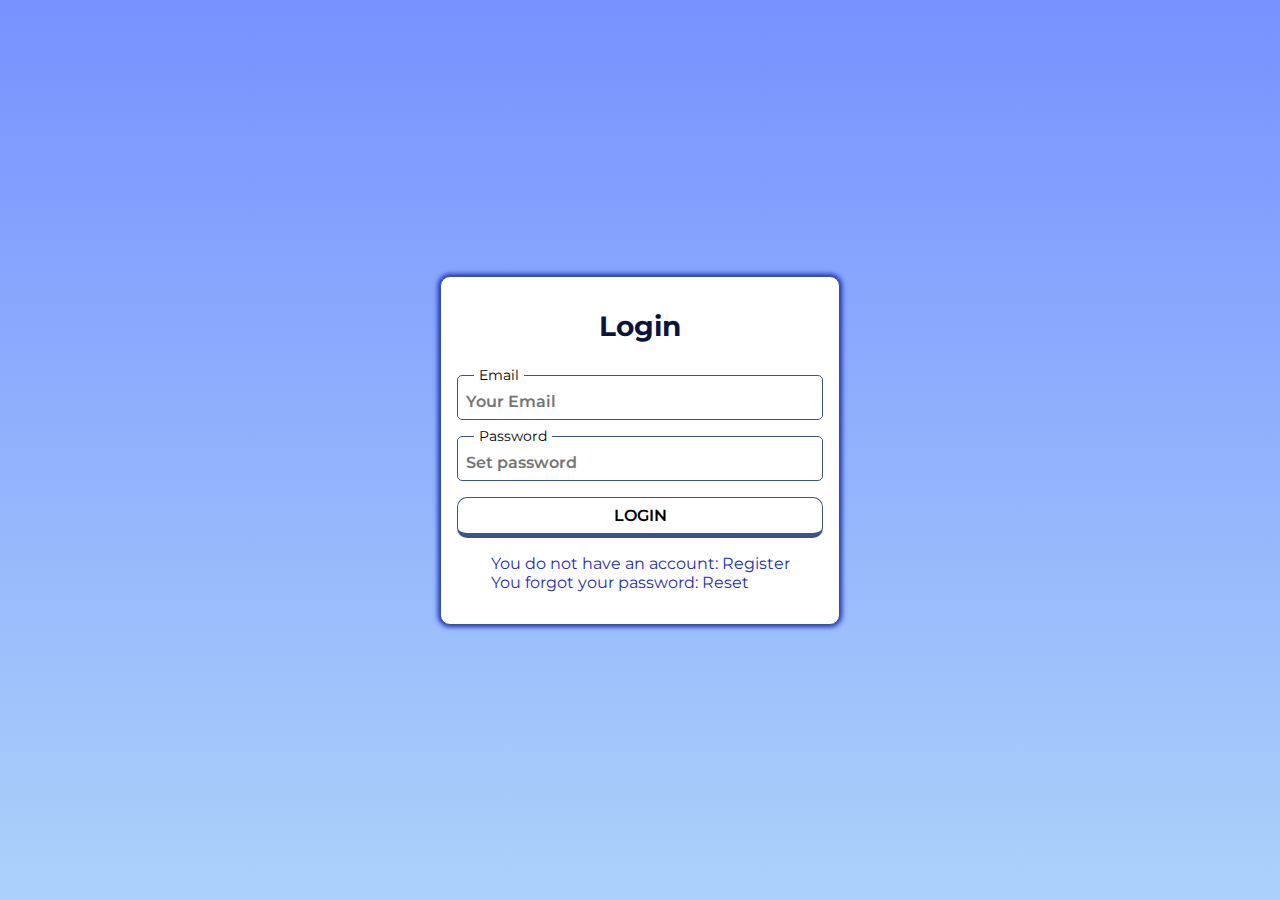
<file: Shift_Builder_App/login.html>
<!DOCTYPE html>
<html lang="en">

<head>
    <meta charset="UTF-8">
    <meta http-equiv="X-UA-Compatible" content="IE=edge">
    <meta name="viewport" content="width=device-width, initial-scale=1.0">
    <title>Login</title>
    <link rel="preconnect" href="https://fonts.googleapis.com">
    <link rel="preconnect" href="https://fonts.gstatic.com" crossorigin>
    <link href="https://fonts.googleapis.com/css2?family=Montserrat:wght@200;400;600;700&display=swap" rel="stylesheet">
    <link rel="stylesheet" href="./css/login_register.css">
</head>

<body>
    <div class="container">
        <div class="container__title">
            <h3>Login</h3>
        </div>
        <div class="form__message"></div>
        <div class="container__form">
            <form class="form__block">
                <div class="form__group">
                    <label for="emai">Email</label>
                    <input type="email" name="email" id="email" placeholder="Your Email">
                    <div class="form__group-message"></div>
                </div>
                <div class="form__group">
                    <label for="pass">Password</label>
                    <input type="password" name="pass" id="password" placeholder="Set password">
                    <div class="form__group-message"></div>
                </div>
                <button type="submit" id="loginbtn" class="btn">Login</button>
            </form>
        </div>
        <div class="container__links">
            <div class="link-item">
                <a href="register.html">You do not have an account: Register</a>
            </div>
            <div class="link-item">
                <a href="#">You forgot your password: Reset</a>
            </div>
        </div>
    </div>
    <!-- <script type="module" src="./temporary.js"></script> -->
    <script type="module" src="./js/login.js"></script>
</body>

</html>
</file>
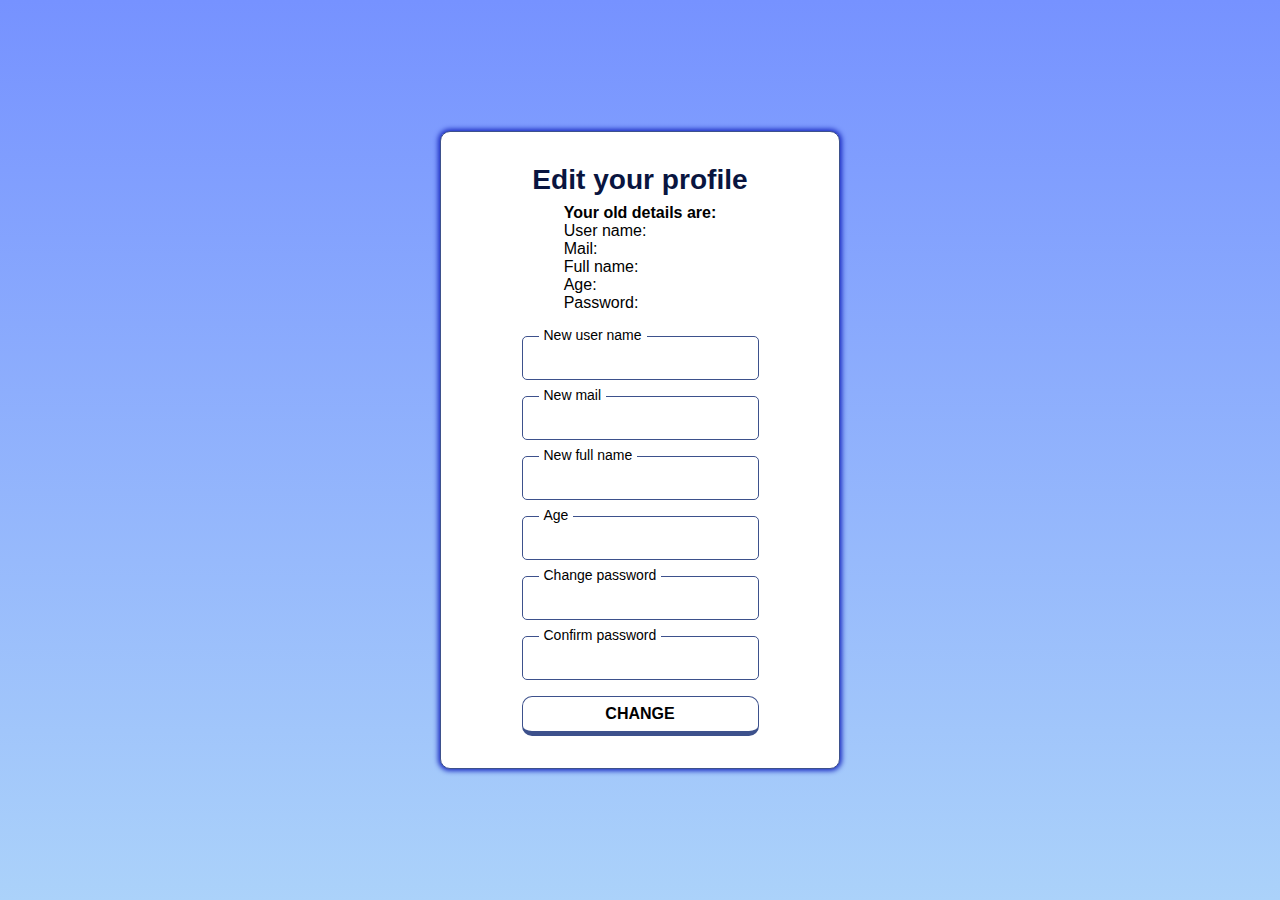
<file: Shift_Builder_App/profile.html>
<!DOCTYPE html>
<html lang="en">

<head>
    <meta charset="UTF-8">
    <meta http-equiv="X-UA-Compatible" content="IE=edge">
    <meta name="viewport" content="width=device-width, initial-scale=1.0">
    <link rel="stylesheet" href="./css/profile.css">
    <title>Edit Profile</title>
</head>

<body>
    <main class="container">
        <div class="container__title">
            <h3>Edit your profile</h3>
        </div>
        <section id="userData" class="userData">
            <h4>Your old details are:</h4>
            <ul class="userData__list">
                <li class="userData__list--item">User name: <span id="spanUserName"></span></li>
                <li class="userData__list--item">Mail: <span id="spanMail"></span></li>
                <li class="userData__list--item">Full name: <span id="spanFullName"></span></li>
                <li class="userData__list--item">Age: <span id="spanAge"></span></li>
                <li class="userData__list--item">Password: <span id="spanPassword"></span></li>
            </ul>
        </section>
        <section id="newUserData" class="newUserData">
            <form class="form__block">
                <div class="form__group">
                    <label for="username">New user name</label>
                    <input type="text" id="username" name="username">
                    <div class="form__group-message"></div>
                </div>
                <div class="form__group">
                    <label for="mail"> New mail</label>
                    <input type="mail" id="mail" name="mail">
                    <div class="form__group-message"></div>
                </div>
                <div class="form__group">
                    <label for="fname">New full name</label>
                    <input type="text" id="fullname" name="fname">
                    <div class="form__group-message"></div>
                </div>
                <div class="form__group">
                    <label for="age">Age</label>
                    <input type="text" id="age" name="age" size="2" maxlength="2">
                    <div class="form__group-message"></div>
                </div>
                <div class="form__group">
                    <label for="pass">Change password</label>
                    <input type="password" id="password" name="pass">
                    <div class="form__group-message"></div>
                </div>
                <div class="form__group">
                    <label for="rpass">Confirm password</label>
                    <input type="password" id="repeatpassword" name="rpass">
                    <div class="form__group-message"></div>
                </div>
                <button type="button" id="btn" class="btn">Change</button>
            </form>
            <div class="form__message"></div>
        </section>


    </main>
    <script src="./js/profile.js"></script>

</body>

</html>
</file>
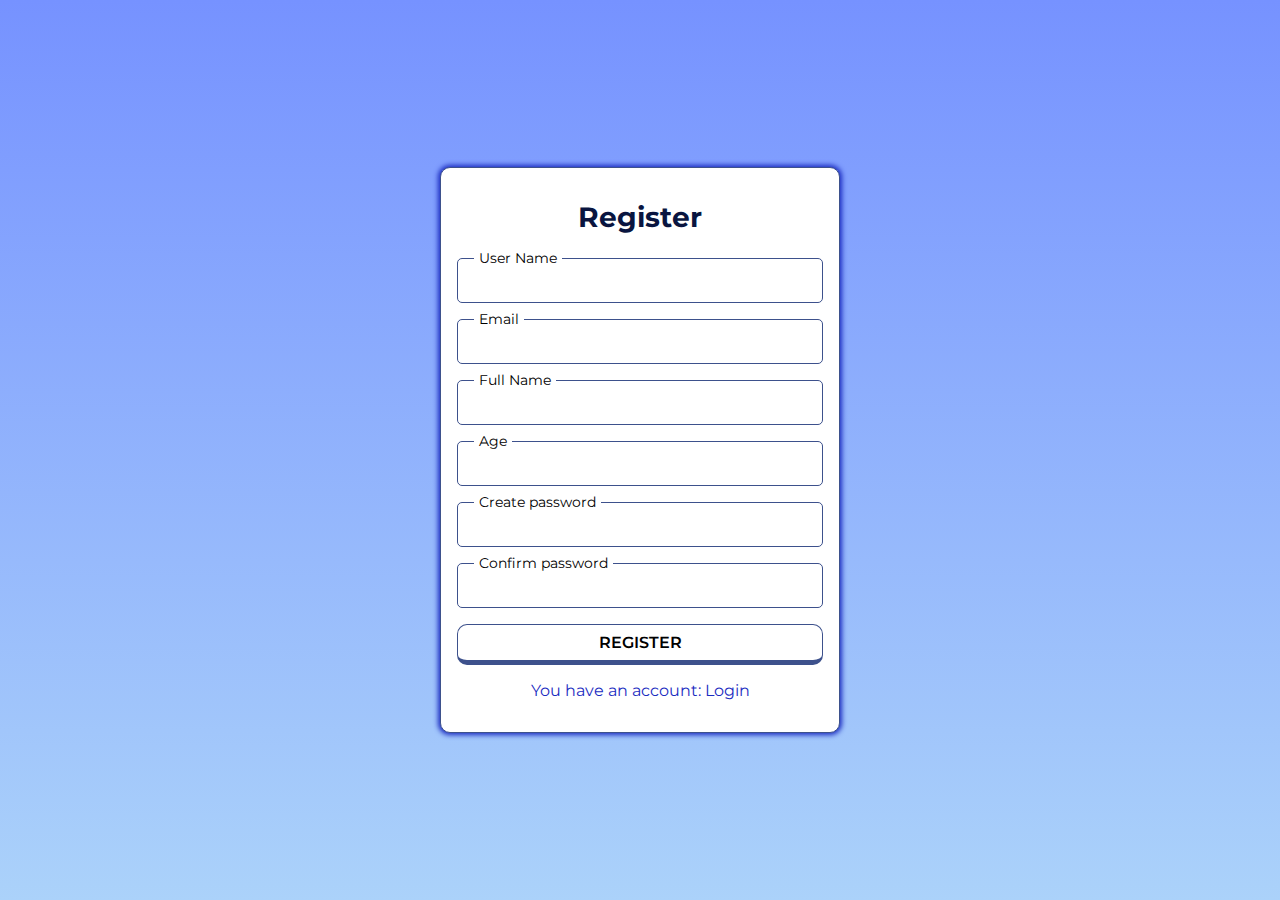
<file: Shift_Builder_App/register.html>
<!DOCTYPE html>
<html lang="en">

<head>
    <meta charset="UTF-8">
    <meta http-equiv="X-UA-Compatible" content="IE=edge">
    <meta name="viewport" content="width=device-width, initial-scale=1.0">
    <title>Register</title>
    <link rel="preconnect" href="https://fonts.googleapis.com">
    <link rel="preconnect" href="https://fonts.gstatic.com" crossorigin>
    <link href="https://fonts.googleapis.com/css2?family=Montserrat:wght@200;400;600;700&display=swap" rel="stylesheet">

    <link rel="stylesheet" href="./css/login_register.css">
</head>

<body>
    <div class="container">
        <div class="container__title">
            <h3>Register</h3>
        </div>
        <div class="container__form">
            <div class="form__message"></div>
            <form class="form__block">
                <div class="form__group">
                    <label for="username">User Name</label>
                    <input type="text" id="username" name="username">
                    <div class="form__group-message"></div>
                </div>
                <div class="form__group">
                    <label for="mail">Email</label>
                    <input type="mail" id="mail" name="mail">
                    <div class="form__group-message"></div>
                </div>
                <div class="form__group">
                    <label for="fname">Full Name</label>
                    <input type="text" id="fullname" name="fname">
                    <div class="form__group-message"></div>
                </div>

                <div class="form__group">
                    <label for="age">Age</label>
                    <input type="text" id="age" name="age" size="2" maxlength="2">
                    <div class="form__group-message"></div>
                </div>
                <div class="form__group">
                    <label for="pass">Create password</label>
                    <input type="password" id="password" name="pass">
                    <div class="form__group-message"></div>
                </div>
                <div class="form__group">
                    <label for="rpass">Confirm password</label>
                    <input type="password" id="repeatpassword" name="rpass">
                    <div class="form__group-message"></div>
                </div>
                <button type="submit" id="btn" class="btn">Register</button>
            </form>
        </div>
        <div class="container__links">
            <div class="link-item">
                <a href="login.html">You have an account: Login</a>
            </div>
        </div>
    </div>
    <script src="./js/localStorage.js"></script>
</body>

</html>
</file>
<file: Shift_Builder_App/css/login_register.css>
@import url("./main.css");

/*Layout for Register and Login*/

.container {
    background: white;
    border: var(--border-thin) solid var(--mn-blue);
    box-shadow: 0 0 5px 2px var(--persian-blue);
    border-radius: var(--br-large);
    padding: 2rem 1rem;
    margin: 0 0.5rem;
    width: 400px;
    display: flex;
    align-items: center;
    justify-content: center;
    gap: 0.5rem;
    flex-direction: column;
}

.container__title {
    font-size: var(--fs-header);
    color: var(--oxford-blue);
    text-align: center;
}

.container__form>* {
    margin-bottom: 0.5rem;
}

.container__form {
    width: 100%;
}

.form__message {
    width: 100%;
}

.form__message--active {
    background: var(--clr-success);
    padding: 0.5rem;
    border-radius: var(--br-small);
    box-shadow: 0px 0px 3px 1px var(--clr-success);
}

.form__group {
    position: relative;
    border: var(--border-thin) solid var(--mn-blue);
    margin-bottom: 1rem;
    margin-top: 1rem;
    border-radius: var(--br-small);
}

.form__group--error {
    border: var(--border-thin) solid var(--clr-error);
    box-shadow: 0px 0px 3px 1px var(--clr-error);
}

.form__group--success {
    border: var(--border-thin) solid var(--clr-success);
    box-shadow: 0px 0px 3px 1px var(--clr-success);
}

.form__group label {
    position: absolute;
    top: -0.6rem;
    left: 1rem;
    padding-inline: 5px;
    background: white;
    /*background-color: var(--baby-blue);*/
}

.form__group input {
    font-weight: var(--fw-semi-bold);
    color: var(--oxford-blue);
    margin-top: 0.5rem;
    padding-inline: 0.5rem;
    padding-block: 0.5rem;
    width: 100%;
}

.form__group-message {
    font-size: var(--fs-small);
    color: var(--clr-error);
    padding-inline: 0.5rem;
}

.btn {
    border: var(--border-thin) solid var(--mn-blue);
    border-bottom: var(--border-bold) solid var(--mn-blue);
    border-radius: var(--br-large);
    text-transform: uppercase;
    font-weight: var(--fw-semi-bold);
    width: 100%;
    padding-block: 0.5rem;
}

.btn:hover {
    background: var(--mn-blue);
    color: var(--baby-blue);
}


/*Media*/
@media (max-width:412px) {
    .container {
        width: 100%;
    }

    .container__title {
        font-size: var(--fs-big);

    }
}
</file>
<file: Shift_Builder_App/css/profile.css>
@import url("./main.css");
@import url("./login_register.css");

li span {
    color: var(--oxford-blue);
    font-weight: var(--fw-semi-bold);
}
</file>
